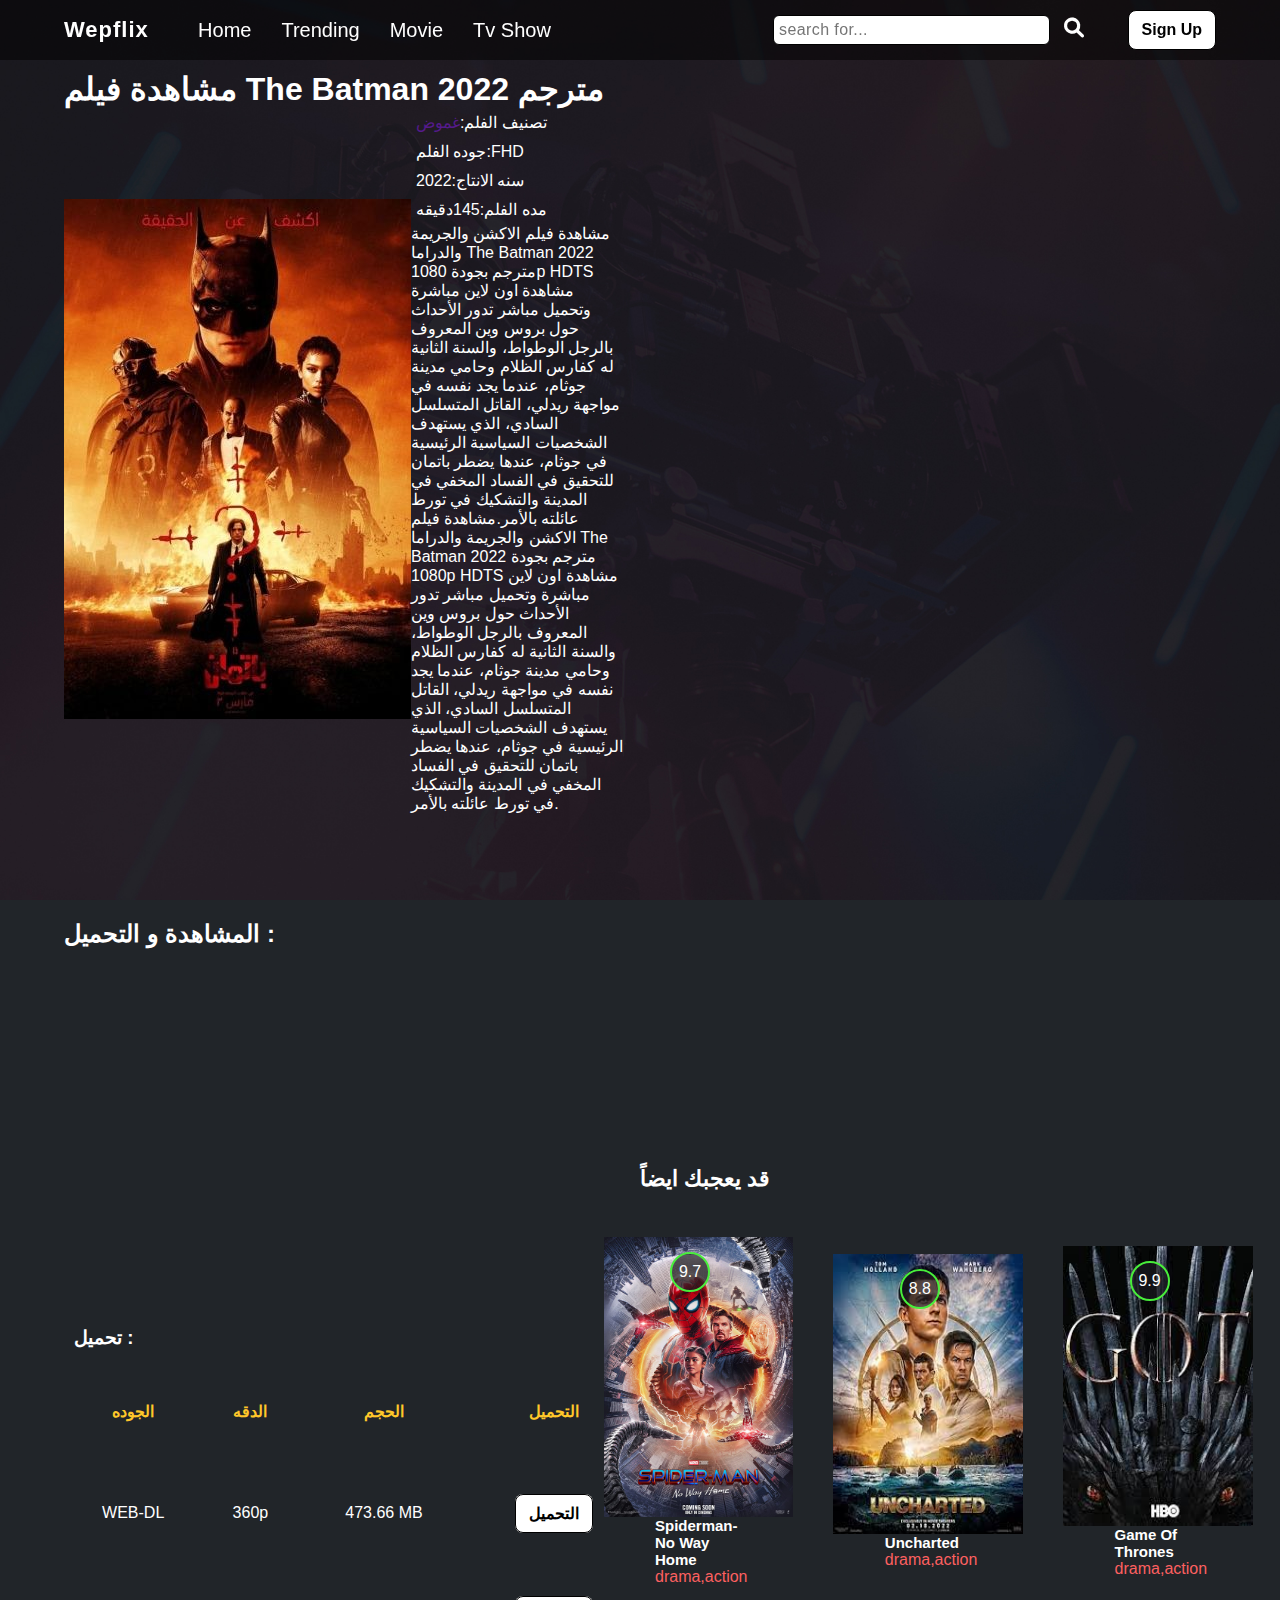
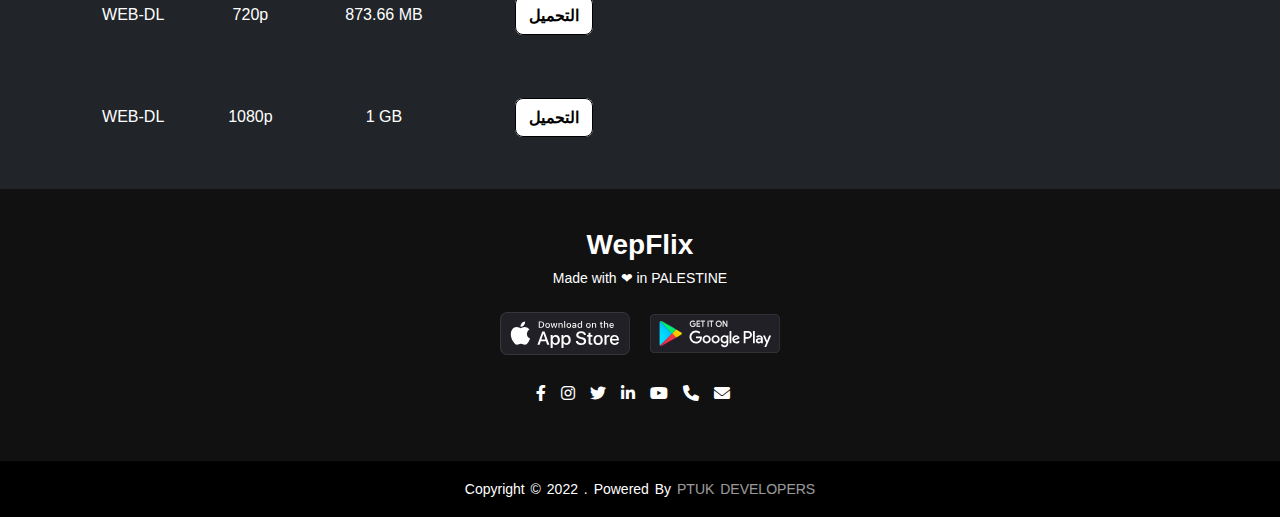
<file: movie.html>
<!DOCTYPE html>
<html lang="en">

<head>
    <meta charset="UTF-8">
    <meta http-equiv="X-UA-Compatible" content="IE=edge">
    <meta name="viewport" content="width=device-width, initial-scale=1.0">
    <title>Document</title>
    <link rel="stylesheet" href="assets/css/style.css">
    <link rel="stylesheet" href="assets/css/all.min.css">
</head>

<body>
    <!-- start navbar -->
    <nav class="nav">
        <div class="container">
            <div class="row">

                <div class="logo">
                    <a href="index.html"> wepflix</a>
                </div>

                <ul class="list-item">
                    <li class="item">
                        <a href="index.html#home"> home </a>
                    </li>
                    <li class="item">
                        <a href="index.html#trending"> trending</a>
                    </li>
                    <li class="item">
                        <a href="index.html#movie"> movie</a>
                    </li>
                    <li class="item">
                        <a href="index.html#tvsow"> tv show</a>
                    </li>
                </ul>

                <form class="search">
                    <input type="text" placeholder="search for..." />
                    <i class="fa-solid fa-magnifying-glass"></i>
                </form>

                <btn class="btn">Sign Up</btn>



                <div class="phone-nav">

                    <a><i class="fa-solid fa-bars"></i> </a>
                    <input type="checkbox"  class="click"/>
                    <ul class="dropdawn">
                        <li class="item">
                            <a href="index.html#home"> home </a>
                        </li>
                        <li class="item">
                            <a href="index.html#trending "> trending</a>
                        </li>
                        <li class="item">
                            <a href="index.html#movie"> movie</a>
                        </li>
                        <li class="item">
                            <a href="index.html#tvshow"> tv show</a>
                        </li>

                        <btn class="btn btn-phone">Sign Up</btn>
                    </ul>

                </div>

            </div>
        </div>


    </nav>
    <!-- end nav -->
    <!--start header-->
    <section class="header">

        <div class="container">
            

            <div class="hed-items" id="hed-Item">
                <h1 class="film-name">مشاهدة فيلم The Batman 2022 مترجم</h1>
                <div class="row">
                    <div class="hed-item _imge">
                        <img src="assets/img/film-img.jpg" alt="film-img" class="film-img">
                    </div>
                    <div class="hed-item _discrp">

                        <ul>
                            <il class="list"><span>تصنيف الفلم:</span><a href="">غموض</a></il>
                            <il class="list"><span>جوده الفلم:</span>FHD</il>
                            <il class="list"><span>سنه الانتاج:</span>2022</il>
                            <il class="list"><span>مده الفلم:</span>145دقيقه</il>
                        </ul>

                        <p class="film-discription">مشاهدة فيلم الاكشن والجريمة والدراما The Batman 2022 مترجم بجودة 1080p HDTS مشاهدة اون لاين مباشرة وتحميل مباشر تدور الأحداث حول بروس وين المعروف بالرجل الوطواط، والسنة الثانية له كفارس الظلام وحامي مدينة جوثام، عندما يجد نفسه
                            في مواجهة ريدلي، القاتل المتسلسل السادي، الذي يستهدف الشخصيات السياسية الرئيسية في جوثام، عندها يضطر باتمان للتحقيق في الفساد المخفي في المدينة والتشكيك في تورط عائلته بالأمر.مشاهدة فيلم الاكشن والجريمة والدراما The Batman
                            2022 مترجم بجودة 1080p HDTS مشاهدة اون لاين مباشرة وتحميل مباشر تدور الأحداث حول بروس وين المعروف بالرجل الوطواط، والسنة الثانية له كفارس الظلام وحامي مدينة جوثام، عندما يجد نفسه في مواجهة ريدلي، القاتل المتسلسل السادي، الذي
                            يستهدف الشخصيات السياسية الرئيسية في جوثام، عندها يضطر باتمان للتحقيق في الفساد المخفي في المدينة والتشكيك في تورط عائلته بالأمر.</p>

                    </div>
                    <div class="hed-item YouTube">
                        <iframe width="560" height="315" src="https://www.youtube.com/embed/mqqft2x_Aa4" title="YouTube video player" frameborder="0" allow="accelerometer; autoplay; clipboard-write; encrypted-media; gyroscope; picture-in-picture" allowfullscreen></iframe>
                    </div>
                </div>
            </div>
        </div>
    </section>
    <main>
        <section class="watchAndDawnload">
            <div class="container">
                <div class="watch_hed">
                    <h2>المشاهدة و التحميل :</h2>
                </div>

                <div class="watchAndDawnload_items">
                    <div class="row">
                        <div class="watchAndDawnload_item">
                            <div class="video">
                                <iframe width="560" height="315" src="https://www.youtube.com/embed/62aqut9qegw" title="YouTube video player" frameborder="0" allow="accelerometer; autoplay; clipboard-write; encrypted-media; gyroscope; picture-in-picture" allowfullscreen></iframe>
                            </div>

                            <h3 class="watchAndDawnload_item_hed">تحميل : </h3>

                            <div class="watchAndDawnload_items_tabel">
                                <table class="dawnload_table">
                                    <thead class="dawnload_tabel_head">
                                        <tr>
                                            <th>الجوده</th>
                                            <th>الدقه</th>
                                            <th>الحجم</th>
                                            <th>التحميل</th>

                                        </tr>
                                    </thead>
                                    <tbody>
                                        <tr>
                                            <td>WEB-DL</td>
                                            <td>360p</td>
                                            <td>473.66 MB</td>
                                            <td><a href="#" class="btn" target="_blank">التحميل</a></td>
                                        </tr>
                                        <tr>
                                            <td>WEB-DL</td>
                                            <td>720p</td>
                                            <td>873.66 MB</td>
                                            <td><a href="#" class="btn" target="_blank">التحميل</a></td>
                                        </tr>
                                        <tr>
                                            <td>WEB-DL</td>
                                            <td>1080p</td>
                                            <td>1 GB</td>
                                            <td><a href="#" class="btn" target="_blank">التحميل</a></td>
                                        </tr>

                                    </tbody>
                                </table>
                            </div>

                        </div>
                        <div class="watchAndDawnload_item">
                            <h3 class="watch_other_head">قد يعجبك ايضاً</h3>

                            <div class="other-item">
                                <div class="row">
                                    <div class="box">

                                        <div class="box-image">
                                            <img class="image" src="assets/img/movie/spiderman-nowayhomw.jpg"
                                                alt="مشاهدة فيلم ريستا ">
                
                                            <div class="overlay">
                                                <a href="movie.html" class="image-play">
                                                    <i class="fa-solid fa-play"></i>
                                                </a>
                                            </div>
                
                                            <div class="card-rate card-rate--green">9.7</div>
                                        </div>
                                        <div class="box-heading">
                                            <h3 class="box-title">Spiderman-No Way Home
                                            </h3>
                
                                            <p class="box-catagory"><a href="jfjfkff">drama,action</a></p>
                
                                        </div>
                
                                    </div>

                                    <div class="box">

                                        <div class="box-image">
                                            <img class="image" src="assets/img/movie/uncharted.jpg"
                                                alt="مشاهدة فيلم ريستا ">
                
                                            <div class="overlay">
                                                <a href="movie.html" class="image-play">
                                                    <i class="fa-solid fa-play"></i>
                                                </a>
                                            </div>
                
                                            <div class="card-rate card-rate--green">8.8</div>
                                        </div>
                                        <div class="box-heading">
                                            <h3 class="box-title">Uncharted
                                            </h3>
                
                                            <p class="box-catagory"><a href="jfjfkff">drama,action</a></p>
                
                                        </div>
                
                                    </div>

                                    <div class="box">

                                        <div class="box-image">
                                            <img class="image" src="assets/img/movie/GOT.jpg"
                                                alt="مشاهدة فيلم ريستا ">
                
                                            <div class="overlay">
                                                <a href="movie.html" class="image-play">
                                                    <i class="fa-solid fa-play"></i>
                                                </a>
                                            </div>
                
                                            <div class="card-rate card-rate--green">9.9</div>
                                        </div>
                                        <div class="box-heading">
                                            <h3 class="box-title">Game Of Thrones
                                            </h3>
                
                                            <p class="box-catagory"><a href="jfjfkff">drama,action</a></p>
                
                                        </div>
                
                                    </div>
                                </div>
                            </div>
                        </div>
                    </div>

                </div>
            </div>
        </section>

    </main>
    <!-- start footer -->
    <footer>
        <div class="footerContent">
            <h2>wepFlix</h2>
            <p> Made with &#10084; in <span>palestine</span></p>
            <div class="download">
                <div class="appStore">
                    <a href="https://www.apple.com/app-store/" target="blank_"><img src="assets/img/cbcecc45510f.svg" /></a>
                </div>
                <div class="playStore">
                    <a href="https://play.google.com/store/apps" target="blank_"><img src="assets/img/e1bd9afa8a7b.svg" /></a>
                </div>
            </div>
            <ul class="socials">
                <li>
                    <a href="https://www.facebook.com/eknowledge.learn/" target="blank_">
                        <i class="fa-brands fa-facebook-f"></i>
                    </a>
                </li>
                <li>
                    <a href="https://instagram.com/yousef__abuali?utm_medium=copy_link" target="blank_">
                        <i class="fa-brands fa-instagram"></i>
                    </a>
                </li>
                <li>
                    <a href="https://twitter.com/?lang=en" target="blank_">
                        <i class="fa-brands fa-twitter"></i>
                    </a>
                </li>
                <li>
                    <a href="https://www.linkedin.com/in/mohammad-jaber-85238821b/" target="blank_">
                        <i class="fa-brands fa-linkedin-in"></i>
                    </a>
                </li>
                <li>
                    <a href="https://www.youtube.com/" target="blank_">
                        <i class="fa-brands fa-youtube"></i>
                    </a>
                </li>
                <li>
                    <a href="tel:+972 567456918" target="blank_">
                        <i class="fa-solid fa-phone"></i>
                    </a>
                </li>
                <li>
                    <a href="mailto:wepflix@gmail.com">
                        <i class="fa-solid fa-envelope"></i>
                    </a>
                </li>
            </ul>
        </div>
        <div class="footerBottom">
            <p>copyright &copy; 2022 . powered by <span>PTUK Developers</span> </p>
        </div>
    </footer>

    <!-- end footer -->
</body>

</html>
</file>
<file: assets/css/style.css>
/* public  */

@import url('http://fonts.cdnfonts.com/css/netflix-font');
@import url('https://fonts.googleapis.com/css2?family=Lato:wght@300;400;700&display=swap');
* {
    margin: 0;
    padding: 0;
    box-sizing: border-box;
}

@font-face {
    src: url(../bebas-neue/BebasNeue.otf);
    font-family: wepflix;
}

body {
    font-family: sans-serif;
    color: white;
}

:root {
    --red: red;
    --font_coler: rgb(255, 255, 255);
    --main_coler: #212529;
    --span_color: #ffc72a;
}

ul {
    list-style-type: none;
}

.container {
    width: 90%;
    margin: auto;
}

.row {
    display: flex;
    justify-content: space-between;
    align-items: center;
}

.btn {
    background-color: white;
    text-align: center;
    color: black;
    padding: 10px 13px;
    font-weight: bolder;
    border: 1px solid black;
    border-radius: 8px;
    text-transform: capitalize;
    cursor: pointer;
    transition: all 1s;
}

.btn:hover {
    background-color: var(--red);
    border-color: black;
}

a {
    text-decoration: none;
}

.small {
    text-transform: lowercase;
}


/* nav */

nav {
    background-color: rgba(0, 0, 0, 0.5);
    padding: 10px 0;
    position: fixed;
    width: 100%;
    top: 0;
    left: 0;
    z-index: 99999;
}

nav .logo {
    width: 10%;
}

.nav .logo a {
    font-size: 22px;
    font-weight: 900;
    text-transform: capitalize;
    letter-spacing: 1px;
    color: white;
    transition: all 1s;
}

.nav .logo a:hover {
    color: var(--red);
}

nav .list-item {
    display: flex;
    width: 50%;
    justify-content: flex-start;
}

nav .list-item .item {
    margin-right: 20px;
}

nav .list-item .item a,
nav .phone-nav .item a {
    color: white;
    font-size: 20px;
    text-transform: capitalize;
    margin-left: 10px;
    transition: all 1s;
}

nav .list-item .item a:hover {
    color: var(--red);
}

nav .btn {
    color: black;
}

nav .search {
    width: 30%;
}

nav .search input:nth-child(1) {
    border-radius: 6px;
    border: 1px solid black;
    font-size: 16px;
    letter-spacing: .4px;
    width: 80%;
    padding: 5px;
}

nav .search i {
    color: #fff;
    font-size: 20px;
    margin-left: 10px;
    transition: all 1s;
    cursor: pointer;
}

nav .search i:hover {
    color: var(--red);
}


/* navbar phone*/

nav .phone-nav{
    position: relative;
}

nav .phone-nav i {
    color: #fff;
    font-size: 20px;
}

nav .phone-nav .click{
    position: absolute;
    width: 100%;
    height: 100%;
    left: 0;
    top: 0;
    right: 0;
    bottom: 0;
    display: inline-block;
    opacity: 0;
}

nav .phone-nav .dropdawn {
    position: absolute;
    top: 30px;
    right: -20px;
    background: #222222;
    width: 150px;
    padding: 15px;
    display: none;
    transition: 0.5s;
}

.click:checked~ul{
    display: block;
}



nav .phone-nav .dropdawn .item {
    margin-bottom: 30px;
}

nav .phone-nav .dropdawn .item a:hover {
    color: var(--red);
}



@media (min-width: 992px) {
    nav .phone-nav {
        display: none;
    }
}

@media (max-width: 992px) {
    nav .list-item {
        display: none;
    }
    .nav form {
        margin-left: 80px;
        width: 45%;
    }
    nav .btn {
        display: none;
    }
    nav .btn-phone {
        display: block;
    }
}


/* end nav */


/* header */

header {
    height: 100vh;
    width: 100%;
    background-image: linear-gradient(to top, rgba(0, 0, 0, .8) 0, rgba(0, 0, 0, 0) 60%, rgba(0, 0, 0, .8) 100%), url(../img/PS-en-20220307-popsignuptwoweeks-perspective_alpha_website_large.jpg);
    background-repeat: no-repeat;
    background-size: cover;
    display: flex;
    color: #fff;
    justify-content: center;
    align-items: center;
    flex-direction: column;
}

header h2 {
    margin: 20px 0;
    font-size: 1.625rem;
    text-transform: capitalize;
}

header h1 {
    font-size: 4rem;
    margin: 0 auto;
    width: 50%;
    text-align: center;
}

header p {
    font-size: 1.2rem;
    margin-bottom: 20px;
}

header .btn {
    font-size: 20px;
}

@media (max-width: 992px) {
    header h1 {
        width: 100%;
    }
}

@media (max-width: 767px) {
    header h1 {
        width: 100%;
        font-size: 40px;
        margin-top: 20px;
    }
    header h2 {
        margin: 20px 0;
        font-size: 20px;
        text-transform: capitalize;
        text-align: center;
    }
    nav .search input:nth-child(1) {
        width: 70%;
    }
}


/* end header */


/* Start Plans Section */

.pricingPlanContainer {
    height: 100vh;
    display: flex;
    flex-direction: row;
    align-items: center;
    justify-content: center;
    padding: 10px;
    background-image: url(../img/plansSection.jpg);
    background-size: cover;
    background-repeat: no-repeat;
    overflow: hidden;
}

@media only screen and (max-width: 767px) {
    .pricingPlanContainer {
        flex-direction: column;
        height: fit-content;
    }
}

.pricingPlan {
    width: 330px;
    margin: 20px;
    border-radius: 25px;
    box-shadow: 0 0 5px rgba(0, 0, 0, 0.2);
    overflow: hidden;
    font-size: 16px;
    line-height: 1.5;
    color: rgba(255, 255, 255, 0.9);
    font-family: 'Lato', sans-serif;
    animation: up alternate 1s;
    transform: translateY(10px);
    transition: all 1s;
}

.pricingPlan:hover {
    transform: translateY(-10px);
}

@keyframes up {
    0% {
        transform: translateY(100%);
    }
    100% {
        transform: translateY(0);
    }
}

@media only screen and (max-width: 374px) {
    .pricingPlan {
        width: 280px;
        margin: 15px;
        font-size: 14px;
    }
}

@media (min-width:767px) and (max-width: 834px) {
    .pricingPlan {
        margin: 10px;
    }
}

.pricingPlanRecommended {
    box-shadow: 0 0 15px rgba(0, 0, 0, 0.4);
    transform: scale(1.05);
    transform: translateY(10px);
}

.pricingPlan .worldRecommended {
    padding: 10px;
    text-align: center;
    font-weight: 700;
    background-color: rgb(161, 16, 16);
    box-shadow: 0 0 10px rgba(0, 0, 0, 0.2) inset;
}

.pricingPlanHeader {
    padding: 25px;
    background: rgba(236, 4, 4, 0.897);
    text-align: center;
}

.pricingPlanHeader h1 {
    font-size: 30px;
    font-weight: 500;
}

.pricingPlanHeader h2 {
    font-size: 15px;
    font-weight: 300;
}

.pricingPlanDescription {
    padding: 25px;
}

.pricingPlanListItem {
    padding-left: 25px;
    margin-bottom: 10px;
    position: relative;
    font-size: 15px;
}

.pricingPlanListItem::before {
    content: "\2714";
    color: rgba(236, 4, 4, 0.897);
    position: absolute;
    left: 0;
}

.pricingPlanSubscription {
    padding: 25px;
    border-top: 1px solid #eeeeee;
    display: flex;
    flex-direction: column;
}

.pricingPlanSubscription .subscriptionCost {
    text-align: center;
    font-size: 32px;
}

.pricingPlanSubscription .subscriptionPeriod {
    text-align: center;
    font-size: 15px;
    font-weight: 300;
    margin-bottom: 10px;
}

.pricingPlanSubscription .button {
    display: inline-block;
    margin: 15px auto;
    padding: 8px 20px;
    background-color: white;
    text-decoration: none;
    text-transform: uppercase;
    color: rgba(236, 4, 4, 0.897);
    border-radius: 5px;
    border: 1px solid #fff;
    letter-spacing: 0.02em;
    transition-duration: 1s;
}

.pricingPlanSubscription .button:hover {
    background-color: rgba(236, 4, 4, 0.897);
    color: white;
}


/* End Plans Section */


/* Start Footer */

footer {
    background-color: #111;
    font-family: sans-serif;
    padding-top: 40px;
    color: white;
}

.footerContent {
    display: flex;
    flex-direction: column;
    align-items: center;
    justify-content: center;
}

.footerContent h2 {
    font-size: 28px;
    text-transform: capitalize;
}

.footerContent p {
    max-width: 500px;
    margin: 3px auto 20px auto;
    line-height: 28px;
    font-size: 14px;
}

.footerContent span {
    text-transform: uppercase;
}

.download {
    display: flex;
    flex-direction: row;
    align-items: center;
    justify-content: center;
}

.download .appStore {
    width: 130px;
}

.download .playStore {
    width: 130px;
    margin-left: 20px;
}

.socials {
    display: flex;
    flex-direction: row;
    align-items: center;
    justify-content: center;
    margin: 1rem 0 3rem 0;
}

.socials li {
    margin: 10px 15px 10px 0;
}

.socials a {
    text-decoration: none;
    color: white;
}

.socials a i {
    font-size: 16px;
    transition-delay: 0.1s;
    transition-duration: 0.1s;
}

.socials a:hover .fa-facebook-f {
    color: #4267B2;
}

.socials a:hover .fa-instagram {
    color: #C13584;
}

.socials a:hover .fa-twitter {
    color: #1DA1F2;
}

.socials a:hover .fa-linkedin-in {
    color: #0e76a8;
}

.socials a:hover .fa-youtube {
    color: #FF0000;
}

.socials a:hover .fa-phone {
    color: #32DE84;
}

.socials a:hover .fa-envelope {
    color: #4285F4
}

.footerBottom {
    background-color: #000;
    text-align: center;
    padding: 20px 0;
}

.footerBottom p {
    font-size: 14px;
    word-spacing: 2px;
    text-transform: capitalize;
}

.footerBottom span {
    text-transform: uppercase;
    opacity: 0.6;
    font-weight: 200;
}


/* End Footer */


/* move section */




.features {
    background-color: #181818;
    border-bottom: 1px solid rgba(210, 201, 255, .1);
    padding: 20px;
}

.box {
    width: 15%;
    margin: 15px;
    
}

.features .row{
    justify-content: center;
}

.content-heading h2 {
    color: rgb(255, 255, 255);
    font-family: sans-serif;
    border-bottom: 1px solid rgba(210, 201, 255, .1);
    line-height: 100%;
    margin-top: 20px;
    margin-bottom: 20px;
    font-size: 32px;
}

@media only screen and (max-width: 567px) {
    
    
    .features .row {
        flex-direction: column;
    }
    .image {
        max-width: fit-content;
        max-height: fit-content;
    }
    .box-image {
        margin-right: 10px;
    }
    .box {
        width: fit-content;
    }
}

.overlay i {
    width: 50px;
    height: 50px;
    border-radius: 50%;
    background-color: #ffffff;
    color: #fd6060;
    display: flex;
    justify-content: center;
    align-items: center;
}

a {
    text-decoration: none;
}

.box-image {
    /* background-color: #fd6060; */
    position: relative;
    display: flex;
    justify-content: center;
    align-items: center;
}

.box-image .overlay i {
    top: 50%;
    left: 50%;
    transform: translate(-50%, -50%);
    display: flex;
    align-items: center;
    justify-content: center;
    position: absolute;
    opacity: 0;
    box-shadow: 0px 0px 20px 4px #fd6060;
}

.card-rate {
    font-size: 16px;
    color: #fff;
    position: absolute;
    z-index: 1;
    display: flex;
    justify-content: center;
    align-items: center;
    width: 40px;
    height: 40px;
    top: 15px;
    left: 15px;
    background-color: rgba(26, 25, 31, .7);
    border: 2px solid #48ee3b;
    border-radius: 50%;
}

.image {
    width: 190px;
    height: 280px;
}

.box-title  {
    color: #fff;
    text-transform: capitalize;
    font-size: 15px;
    font-family: almarai, sans-serif;
}

.box-catagory a {
    color: #fd6060;
    text-decoration: none;
    font-family: sans-serif;
}

.box-image:hover {
    background-color: rgba(26, 25, 31, .8);
    opacity: .5;
}

.box-image:hover i {
    opacity: 1;
    z-index: 999;
}

@media(min-width:567px) and (max-width:992px) {
    .features .container {
        width: 90%;
    }
    .box {
        margin: 15px 0 15px 0;
        width: 30%;
    }
    .features .row {
        flex-wrap: wrap;
    }
}


/* end move */


/* page 2 */

/*start header  */

.header {
    background-image: url(../img/hedbackgrund.jpg);
    background-size: cover;
    height: 100vh;
    background-repeat: no-repeat;
    overflow: hidden;
    padding: 20px 0px;
}

.hed-items{
    margin-top: 50px;
}

.hed-item .YouTube{
    width: 30%;
}

.h1 {
    padding: 50px;
}

.hed-item ._imge {
    height: 360px;
}

._imge img {
    height: 100%;
}

._discrp .list {
    display: block;
    padding: 5px;
}

.film-discription {
    width: 87%;
}

@media (max-width:992px) {
    .header {
        height: fit-content;
    }
    .h1 {
        padding: 20px;
    }
    .hed-item ._imge {
        height: 100px;
    }
    .hed-item {
        width: 30%;
    }
    .hed-item {
        width: 100%;
        margin: 10px 0px;
    }
    /* .hed-item :nth-child(){
    height: 200px;
} */
    iframe {
        width: 100%;
    }
    .watchAndDawnload_item {
        width: 100%;
    }
    .video {
        width: 100%;
    }
}

@media (max-width:992px) {
    .header .row,
    .watchAndDawnload .row {
        flex-wrap: wrap;
        flex-direction: column;
        align-content: center;
    }
    .header .h1 {
        margin-top: 50px;
    }
}

@media (max-width:720px) {
    h2 {
        font-size: 18px;
    }
    h1 {
        font-size: 24px;
    }
}


/* end header */


/* siction 1 watchAndDawnload */

.watchAndDawnload {
    background-color: var(--main_coler);
    padding: 20px 0px;
}

.watchAndDawnload_item {
    width: 50%;
}

@media (max-width:992px) {
    .watchAndDawnload_item {
        width: 100%;
    }
}

.watch_hed {
    width: 100%;
    margin-bottom: 50px;
}

.watchAndDawnload_item_hed {
    width: 100%;
    margin: 10px;
}

.watch_other_head {
    width: 100%;
    margin-bottom: 30px;
    font-size: 22px;
}

.dawnload_table {
    width: 100%;
}

th {
    color: var(--span_color);
}

tr {
    height: 100px;
    border: 5px;
    border-color: #fff;
    /* background-color: blue; */
}

td {
    text-align: center;
}

.dawnload_a {
    border: 2px;
    border-color: var(--span_color);
    border-radius: 5px;
    background-color: red;
    color: var(--font_coler);
    width: 100%;
    margin: 10px;
    padding: 20px;
}

.other-item span {
    color: var(--span_color);
    display: block;
}

.other-item .row {
    justify-content: space-between;
}

@media(max-width:992px) {
    .other-item {
        padding-bottom: 30px;
    }
    .other-item .row {
        align-items: center;
        justify-content: space-between;
        height: 650px;
    }
    .other_movi {
        margin-bottom: 20px;
    }
}

@media(max-width:752px){
    .other-item .row {
        flex-direction: column;
        align-items: center;
        justify-content: flex-start;
        height: fit-content;
        flex-wrap: nowrap;
    }
}

.other_movi_img {
    width: 100%;
    height: 100%;
}

.other_movi {
    height: 280px;
    width: 280px;
    position: relative;
}

.overlay {
    background-color: rgba(253, 96, 96, .1);
    position: absolute;
    top: 0px;
    bottom: 0px;
    right: 0px;
    left: 0px;
    display: flex;
    justify-content: center;
    align-items: center;
    padding-top: 50%;
    opacity: 0;
    transition: all 1s;
}

.overlay:hover {
    opacity: 0.7;
}

.icon_other {
    background-color: rgba(253, 96, 96, .1);
    color: #fd6060;
    font-size: 40px;
}


/* end siction 1 */
</file>
